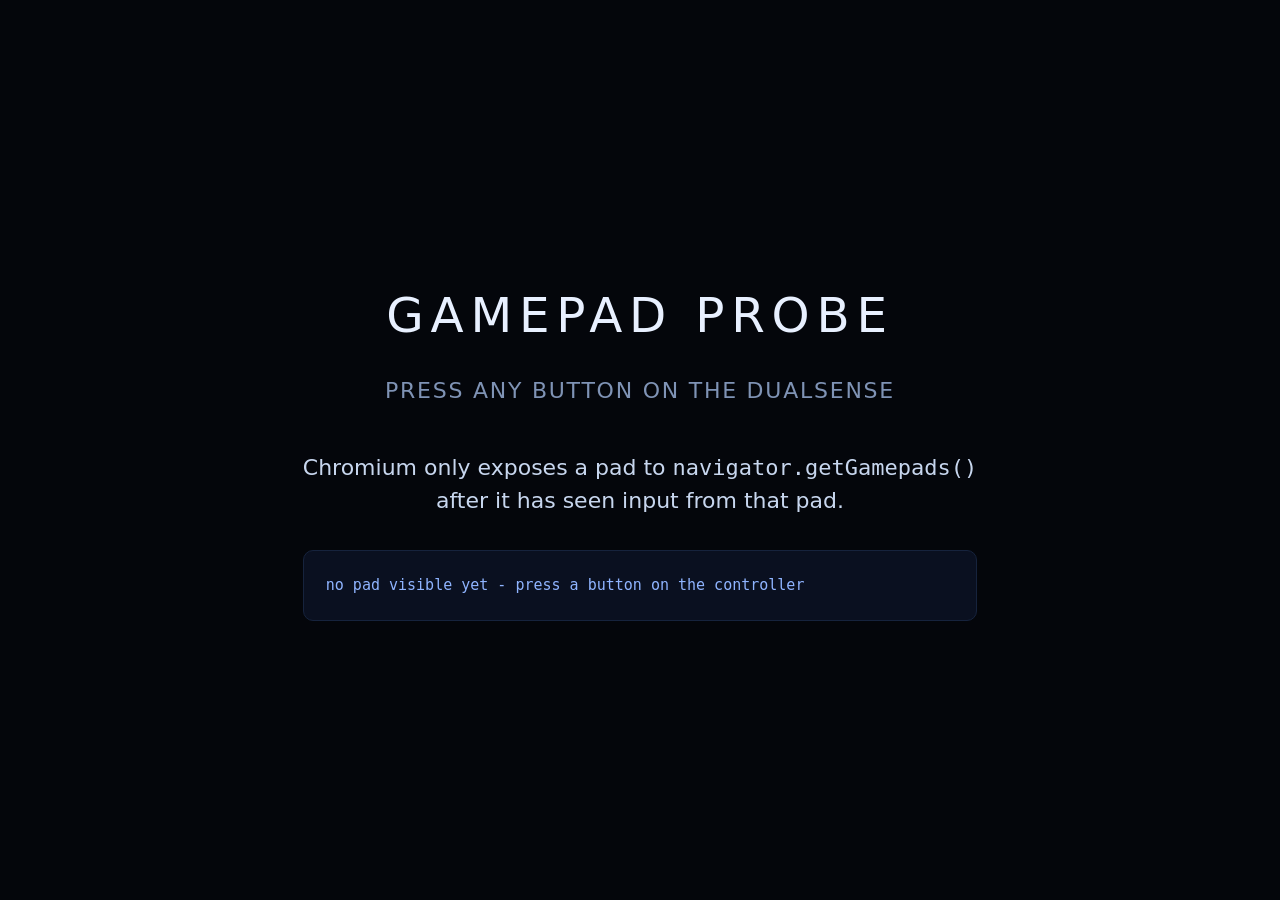
<file: spike/ShellHostWeb/gamepad-probe.html>
<!doctype html>
<meta charset="utf-8">
<title>MarwanOS - Gamepad probe</title>
<style>
  html,body{margin:0;height:100%;background:#04060b;color:#c7d6ee;
    font:400 22px/1.5 "Segoe UI",system-ui,sans-serif;
    display:flex;align-items:center;justify-content:center;text-align:center}
  main{max-width:60ch;padding:2rem}
  h1{font-size:2.2rem;font-weight:300;letter-spacing:.14em;color:#e8f0ff;margin:0 0 1rem}
  .hint{color:#7f93b5;font-size:1rem;letter-spacing:.08em;text-transform:uppercase;margin-bottom:2rem}
  #out{margin-top:1.5rem;font:400 15px/1.7 Consolas,monospace;color:#8fb4ff;
    background:#0a1020;border:1px solid #16233d;border-radius:10px;padding:1rem;text-align:left;
    white-space:pre-wrap;word-break:break-word}
  .ok{color:#6ee7a8}
</style>
<main>
  <h1>GAMEPAD PROBE</h1>
  <div class="hint">Press any button on the DualSense</div>
  <div>Chromium only exposes a pad to <code>navigator.getGamepads()</code><br>after it has seen input from that pad.</div>
  <div id="out">waiting...</div>
</main>
<script>
/* The host's injected shim already forwards every gamepad state change to the
   handoff log. This page only needs to render what it sees and stay on screen. */
var out = document.getElementById("out");
var press = 0;
function render(){
  var lines = [];
  var pads = navigator.getGamepads ? navigator.getGamepads() : [];
  var any = false;
  for (var i = 0; i < pads.length; i++){
    var p = pads[i];
    if (!p) continue;
    any = true;
    var down = [];
    for (var b = 0; b < p.buttons.length; b++) if (p.buttons[b].pressed) down.push(b);
    if (down.length) press++;
    lines.push("slot " + p.index + "  id=" + p.id);
    lines.push("  mapping=" + p.mapping + "  axes=" + p.axes.length + "  buttons=" + p.buttons.length);
    lines.push("  pressed=[" + down.join(",") + "]  axes=" + p.axes.map(function(a){return a.toFixed(2);}).join(", "));
  }
  out.className = any ? "ok" : "";
  out.textContent = any
    ? "VISIBLE to navigator.getGamepads()\n\n" + lines.join("\n") + "\n\nbutton events seen: " + press
    : "no pad visible yet - press a button on the controller";
  requestAnimationFrame(render);
}
render();
addEventListener("gamepadconnected", function(e){
  if (window.mosPost) window.mosPost({type:"log", target:"gamepadconnected event: index=" + e.gamepad.index + " id=" + e.gamepad.id + " mapping=" + e.gamepad.mapping});
});
/* Escape still exits via the host's native accelerator hook. */
</script>
</file>
